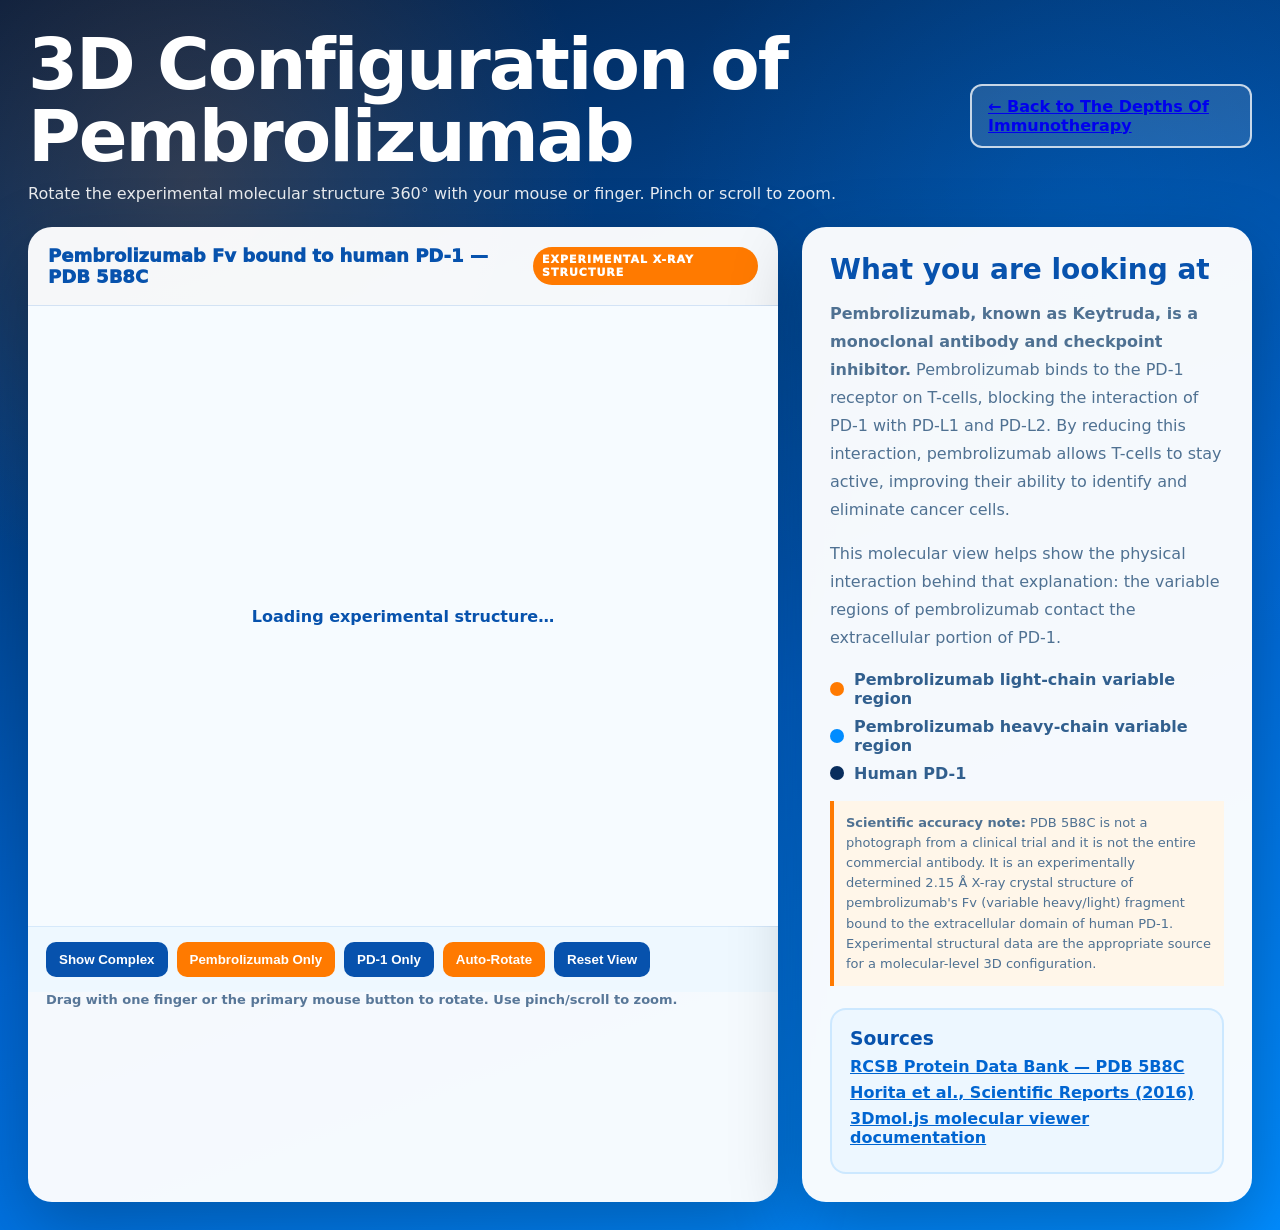
<file: pembrolizumab-3d.html>
<!DOCTYPE html>
<html lang="en">
<head>
<meta charset="UTF-8">
<meta name="viewport" content="width=device-width,initial-scale=1.0,viewport-fit=cover">
<meta name="description" content="Interactive 3D molecular view of pembrolizumab bound to PD-1 using experimental PDB structure 5B8C.">
<title>Pembrolizumab 3D Molecular Configuration</title>
<script src="https://3Dmol.org/build/3Dmol-min.js"></script>
<style>
*{box-sizing:border-box;margin:0;padding:0}body{font-family:Inter,system-ui,-apple-system,BlinkMacSystemFont,"Segoe UI",sans-serif;background:radial-gradient(circle at 15% 15%,rgba(255,122,0,.18),transparent 27%),radial-gradient(circle at 85% 20%,rgba(0,140,255,.2),transparent 30%),linear-gradient(160deg,#031d42,#0065d1 58%,#008cff);color:#fff;min-height:100vh;padding:28px}.wrap{max-width:1300px;margin:auto}.top{display:flex;justify-content:space-between;gap:20px;align-items:center;margin-bottom:24px}.back{display:inline-flex;padding:11px 16px;border:2px solid rgba(255,255,255,.75);border-radius:12px;font-weight:900;background:rgba(255,255,255,.12)}h1{font-size:clamp(34px,6vw,72px);line-height:1;letter-spacing:-2px}.sub{margin-top:12px;color:rgba(255,255,255,.9);font-size:16px;max-width:850px}.grid{display:grid;grid-template-columns:1.25fr .75fr;gap:24px;align-items:stretch}.viewer-card,.info-card{background:rgba(255,255,255,.96);color:#16416f;border-radius:24px;box-shadow:0 25px 70px rgba(0,0,0,.25);overflow:hidden}.viewer-head{padding:18px 20px;border-bottom:1px solid rgba(0,101,209,.14);display:flex;align-items:center;justify-content:space-between;gap:12px}.viewer-title{font-size:18px;font-weight:1000;color:#0752ad}.badge{font-size:11px;font-weight:1000;text-transform:uppercase;letter-spacing:1px;background:#ff7a00;color:#fff;padding:6px 9px;border-radius:999px}.mol{height:620px;width:100%;position:relative;background:#f6fbff}.controls{display:flex;flex-wrap:wrap;gap:9px;padding:15px 18px;background:#eef8ff;border-top:1px solid rgba(0,101,209,.1)}button{border:0;cursor:pointer;padding:10px 13px;border-radius:10px;font-weight:900;background:#0752ad;color:#fff}button.alt{background:#ff7a00}.hint{padding:0 18px 17px;color:#587798;font-size:13px;font-weight:700}.info-card{padding:28px}.info-card h2{color:#0752ad;font-size:28px;line-height:1.1;margin-bottom:14px}.info-card p{color:#4f7192;line-height:1.75;margin-bottom:16px}.legend{display:grid;gap:9px;margin:18px 0}.legend-item{display:flex;gap:10px;align-items:center;font-weight:800;color:#315f8e}.dot{width:14px;height:14px;border-radius:50%;flex:0 0 14px}.orange{background:#ff7a00}.blue{background:#008cff}.navy{background:#092e5d}.source-box{margin-top:22px;padding:18px;border-radius:16px;background:#edf7ff;border:2px solid rgba(0,140,255,.14)}.source-box h3{color:#0752ad;margin-bottom:8px}.source-box a{display:block;color:#0065d1;font-weight:850;margin:7px 0;text-decoration:underline}.note{font-size:13px!important;line-height:1.55!important;background:#fff6e9;border-left:4px solid #ff7a00;padding:12px;margin-top:16px}.loading{position:absolute;inset:0;display:grid;place-items:center;color:#0752ad;font-weight:900;background:#f6fbff;z-index:2}.loading.hidden{display:none}@media(max-width:900px){body{padding:16px}.grid{grid-template-columns:1fr}.mol{height:520px}.top{align-items:flex-start;flex-direction:column}.back{order:-1}}@media(max-width:520px){.mol{height:420px}.info-card{padding:22px}.viewer-head{align-items:flex-start;flex-direction:column}.controls button{flex:1 1 46%}h1{letter-spacing:-1px}}
</style>
</head>
<body>
<div class="wrap">
  <div class="top"><div><h1>3D Configuration of Pembrolizumab</h1><p class="sub">Rotate the experimental molecular structure 360° with your mouse or finger. Pinch or scroll to zoom.</p></div><a class="back" href="index.html">← Back to The Depths Of Immunotherapy</a></div>
  <div class="grid">
    <section class="viewer-card">
      <div class="viewer-head"><div class="viewer-title">Pembrolizumab Fv bound to human PD-1 — PDB 5B8C</div><span class="badge">Experimental X-ray structure</span></div>
      <div id="mol" class="mol"><div id="loading" class="loading">Loading experimental structure…</div></div>
      <div class="controls">
        <button id="complex">Show Complex</button><button id="pembro" class="alt">Pembrolizumab Only</button><button id="pd1">PD-1 Only</button><button id="spin" class="alt">Auto-Rotate</button><button id="reset">Reset View</button>
      </div>
      <p class="hint">Drag with one finger or the primary mouse button to rotate. Use pinch/scroll to zoom.</p>
    </section>
    <aside class="info-card">
      <h2>What you are looking at</h2>
      <p><strong>Pembrolizumab, known as Keytruda, is a monoclonal antibody and checkpoint inhibitor.</strong> Pembrolizumab binds to the PD-1 receptor on T-cells, blocking the interaction of PD-1 with PD-L1 and PD-L2. By reducing this interaction, pembrolizumab allows T-cells to stay active, improving their ability to identify and eliminate cancer cells.</p>
      <p>This molecular view helps show the physical interaction behind that explanation: the variable regions of pembrolizumab contact the extracellular portion of PD-1.</p>
      <div class="legend"><div class="legend-item"><span class="dot orange"></span>Pembrolizumab light-chain variable region</div><div class="legend-item"><span class="dot blue"></span>Pembrolizumab heavy-chain variable region</div><div class="legend-item"><span class="dot navy"></span>Human PD-1</div></div>
      <p class="note"><strong>Scientific accuracy note:</strong> PDB 5B8C is not a photograph from a clinical trial and it is not the entire commercial antibody. It is an experimentally determined 2.15 Å X-ray crystal structure of pembrolizumab's Fv (variable heavy/light) fragment bound to the extracellular domain of human PD-1. Experimental structural data are the appropriate source for a molecular-level 3D configuration.</p>
      <div class="source-box"><h3>Sources</h3><a href="https://www.rcsb.org/structure/5B8C" target="_blank" rel="noopener">RCSB Protein Data Bank — PDB 5B8C</a><a href="https://doi.org/10.1038/srep35297" target="_blank" rel="noopener">Horita et al., Scientific Reports (2016)</a><a href="https://3dmol.org/doc/" target="_blank" rel="noopener">3Dmol.js molecular viewer documentation</a></div>
    </aside>
  </div>
</div>
<script>
let viewer,spinning=false;
const el=document.getElementById('mol');
viewer=$3Dmol.createViewer(el,{backgroundColor:'#f6fbff'});
function styleComplex(){viewer.setStyle({},{});viewer.setStyle({chain:'A'},{cartoon:{color:'#ff7a00'},stick:{color:'#ff7a00',radius:.12}});viewer.setStyle({chain:'B'},{cartoon:{color:'#008cff'},stick:{color:'#008cff',radius:.12}});viewer.setStyle({chain:'C'},{cartoon:{color:'#092e5d'},stick:{color:'#092e5d',radius:.10}});viewer.zoomTo({chain:['A','B','C']});viewer.render();}
function stylePembro(){viewer.setStyle({},{});viewer.setStyle({chain:'A'},{cartoon:{color:'#ff7a00'},stick:{color:'#ff7a00',radius:.12}});viewer.setStyle({chain:'B'},{cartoon:{color:'#008cff'},stick:{color:'#008cff',radius:.12}});viewer.zoomTo({chain:['A','B']});viewer.render();}
function stylePD1(){viewer.setStyle({},{});viewer.setStyle({chain:'C'},{cartoon:{color:'#092e5d'},stick:{color:'#092e5d',radius:.12}});viewer.zoomTo({chain:'C'});viewer.render();}
$3Dmol.download('pdb:5B8C',viewer,{},function(){document.getElementById('loading').classList.add('hidden');styleComplex();});
document.getElementById('complex').onclick=styleComplex;document.getElementById('pembro').onclick=stylePembro;document.getElementById('pd1').onclick=stylePD1;document.getElementById('reset').onclick=()=>{viewer.zoomTo({chain:['A','B','C']});viewer.render();};document.getElementById('spin').onclick=function(){spinning=!spinning;viewer.spin(spinning?'y':false,1);this.textContent=spinning?'Stop Rotation':'Auto-Rotate';};
</script>
</body>
</html>
</file>
